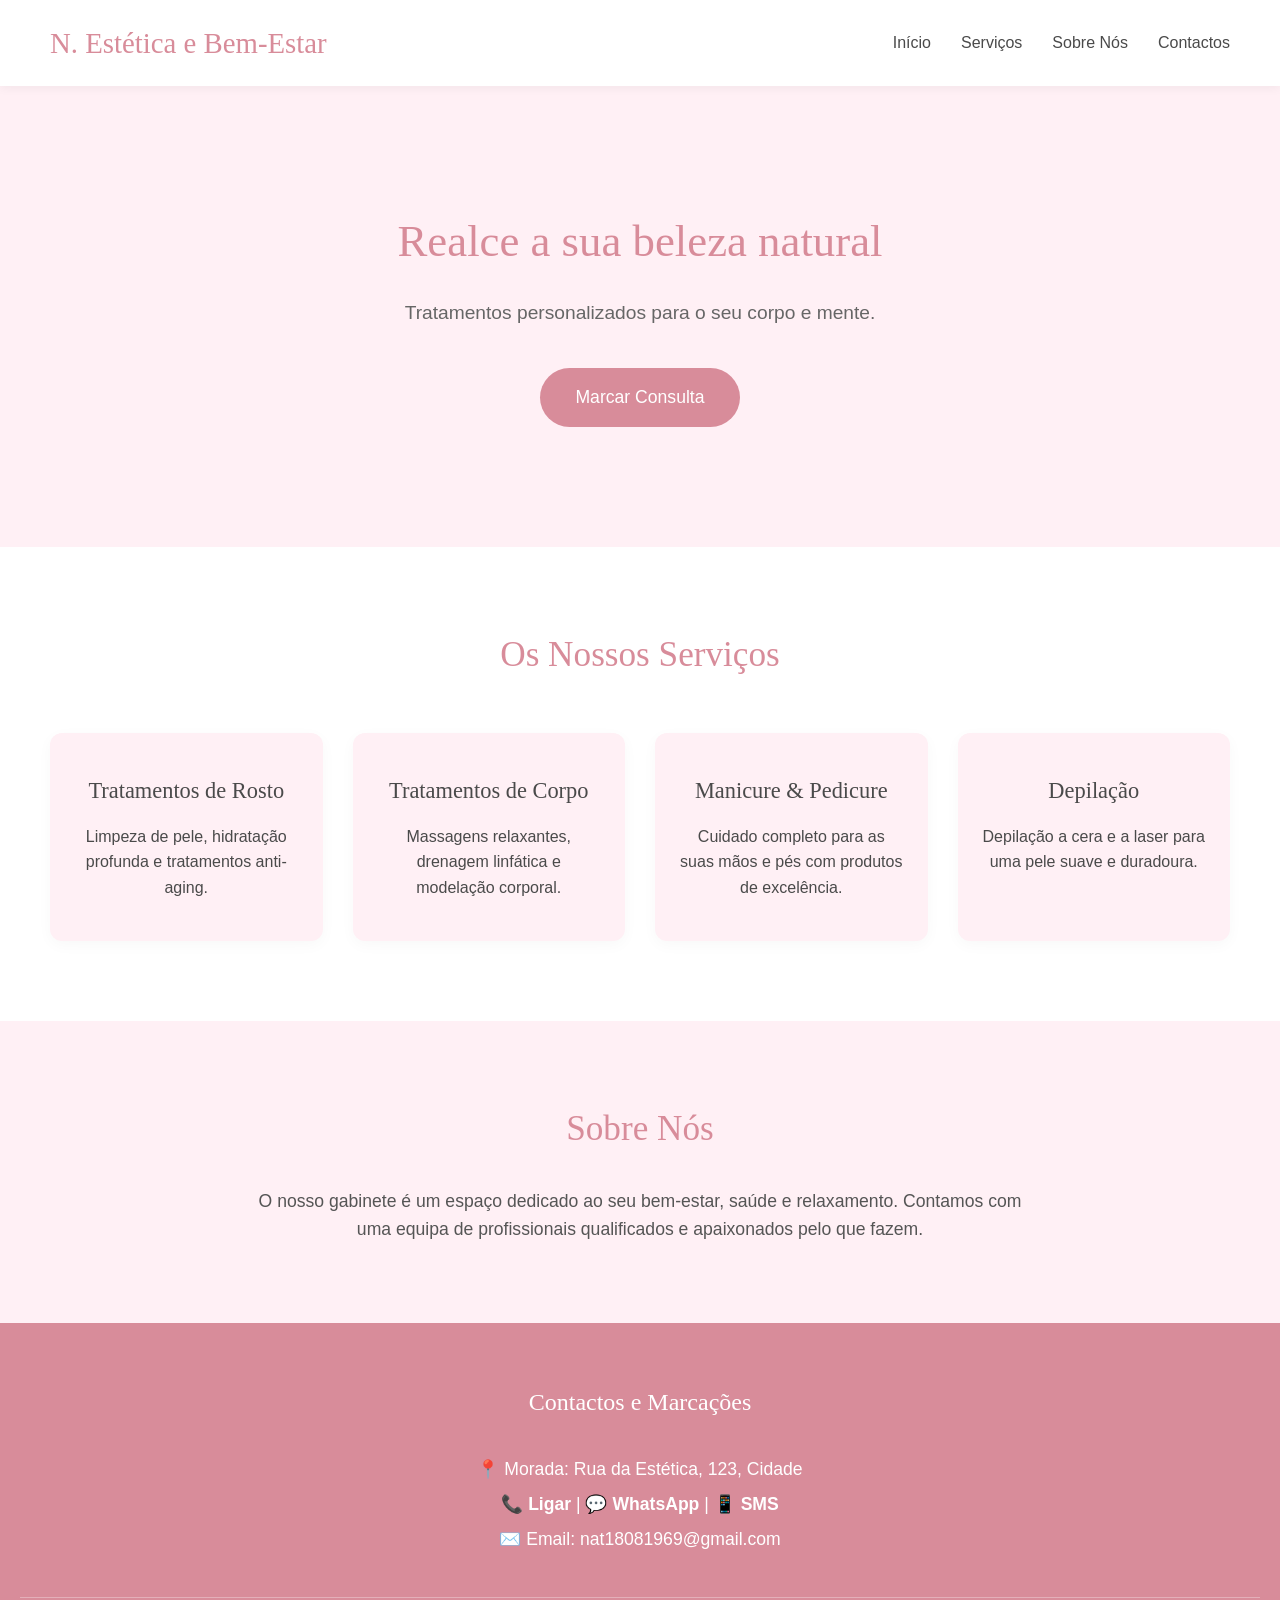
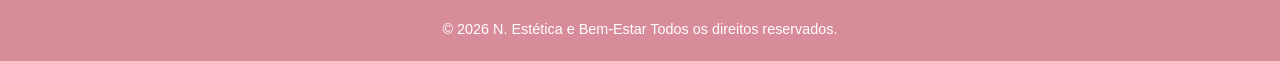
<file: index.html>
<!DOCTYPE html>
<html lang="pt">
<head>
    <meta charset="UTF-8">
    <meta name="viewport" content="width=device-width, initial-scale=1.0">
    <title>N. Estética e Bem-Estar</title>
    <!-- Ligação ao ficheiro CSS que já tens aberto -->
    <link rel="stylesheet" href="CSS/style.css">
</head>
<body>
    <header>
        <div class="logo">
            <h1>N. Estética e Bem-Estar</h1>
        </div>
        <nav>
            <ul>
                <li><a href="index.html">Início</a></li>
                <li><a href="servicos.html">Serviços</a></li>
                <li><a href="sobre.html">Sobre Nós</a></li>
                <li><a href="contactos.html">Contactos</a></li>
            </ul>
        </nav>
    </header>

    <main>
        <!-- Secção Principal (Hero) -->
        <section id="home" class="hero">
            <h2>Realce a sua beleza natural</h2>
            <p>Tratamentos personalizados para o seu corpo e mente.</p>
            <a href="contactos.html" class="btn">Marcar Consulta</a>
        </section>

        <!-- Secção de Serviços -->
        <section id="servicos">
            <h2>Os Nossos Serviços</h2>
            <div class="servicos-grid">
                <article class="servico">
                    <h3>Tratamentos de Rosto</h3>
                    <p>Limpeza de pele, hidratação profunda e tratamentos anti-aging.</p>
                </article>
                <article class="servico">
                    <h3>Tratamentos de Corpo</h3>
                    <p>Massagens relaxantes, drenagem linfática e modelação corporal.</p>
                </article>
                <article class="servico">
                    <h3>Manicure & Pedicure</h3>
                    <p>Cuidado completo para as suas mãos e pés com produtos de excelência.</p>
                </article>
                <article class="servico">
                    <h3>Depilação</h3>
                    <p>Depilação a cera e a laser para uma pele suave e duradoura.</p>
                </article>
            </div>
        </section>

        <!-- Secção Sobre Nós -->
        <section id="sobre">
            <h2>Sobre Nós</h2>
            <p>O nosso gabinete é um espaço dedicado ao seu bem-estar, saúde e relaxamento. Contamos com uma equipa de profissionais qualificados e apaixonados pelo que fazem.</p>
        </section>
    </main>

    <!-- Rodapé com Contactos -->
    <footer id="contactos">
        <h2>Contactos e Marcações</h2>
        <div class="info-contactos">
            <p>📍 Morada: Rua da Estética, 123, Cidade</p>
            <p>
                📞 <a href="tel:+351912345678" style="color: var(--branco); text-decoration: none; font-weight: bold;">Ligar</a> | 
                💬 <a href="https://wa.me/351912345678" target="_blank" style="color: var(--branco); text-decoration: none; font-weight: bold;">WhatsApp</a> | 
                📱 <a href="sms:+351912345678" style="color: var(--branco); text-decoration: none; font-weight: bold;">SMS</a>
            </p>
            <p>✉️ Email: <a href="mailto:nat18081969@gmail.com" style="color: var(--branco); text-decoration: none;">nat18081969@gmail.com</a></p>
        </div>
        <p class="copyright">&copy; 2026 N. Estética e Bem-Estar Todos os direitos reservados.</p>
    </footer>
</body>
</html>
</file>
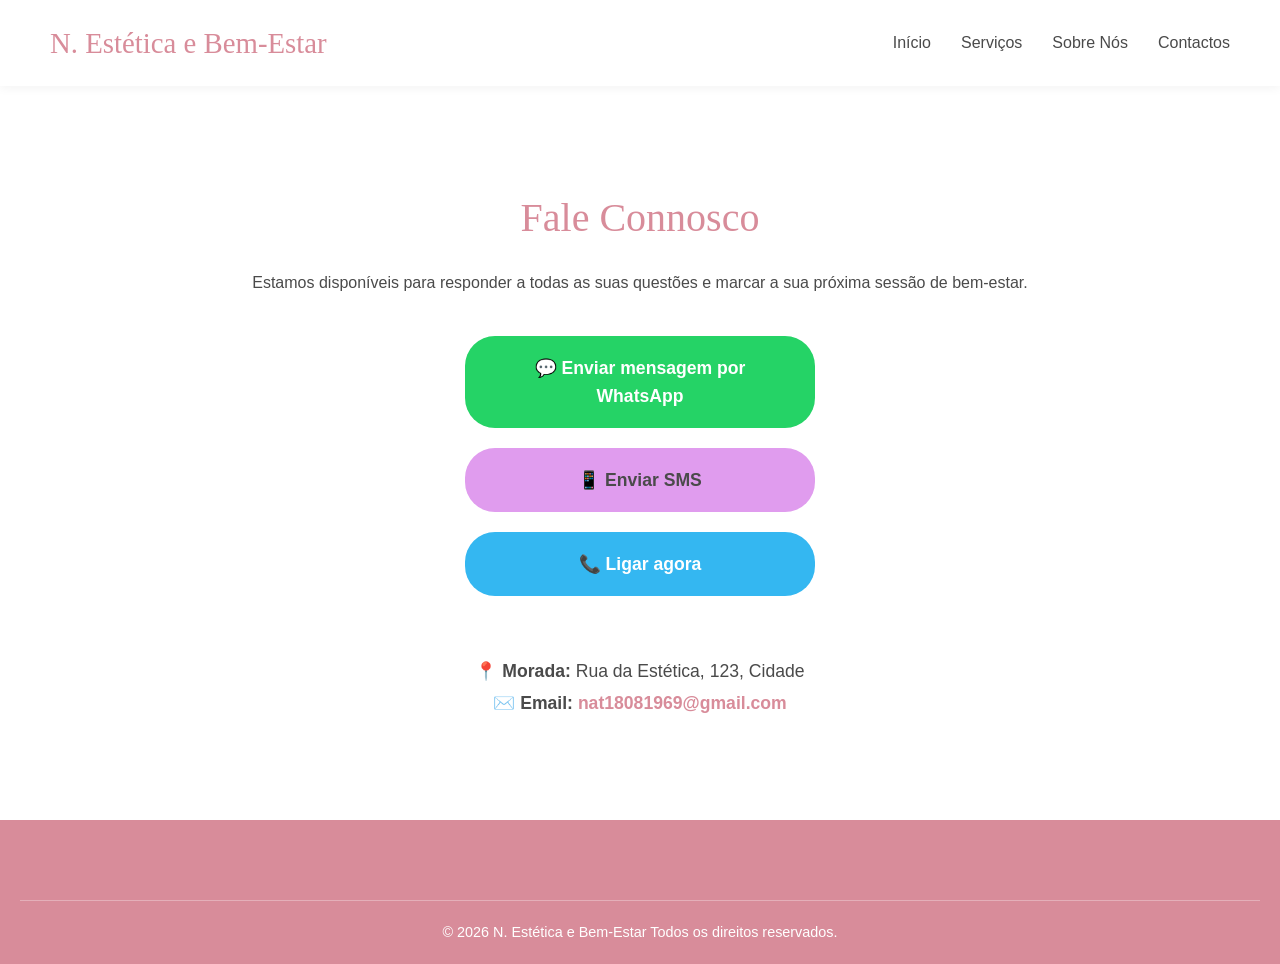
<file: contactos.html>
<!DOCTYPE html>
<html lang="pt">
<head>
    <meta charset="UTF-8">
    <meta name="viewport" content="width=device-width, initial-scale=1.0">
    <title>Contactos - N. Estética e Bem-Estar</title>
    <link rel="stylesheet" href="CSS/style.css">
    <style>

    </style>
</head>
<body>
    
    <header>
        <div class="logo">
            <h1>N. Estética e Bem-Estar</h1>
        </div>
        <nav>
            <ul>
                <li><a href="index.html">Início</a></li>
                <li><a href="index.html#servicos">Serviços</a></li>
                <li><a href="index.html#sobre">Sobre Nós</a></li>
                <li><a href="contactos.html">Contactos</a></li>
            </ul>
        </nav>
    </header>

    <main>
        <section class="contactos-page">
            <h2>Fale Connosco</h2>
            <p>Estamos disponíveis para responder a todas as suas questões e marcar a sua próxima sessão de bem-estar.</p>
            
            <div class="botoes-contacto">
                <!-- WhatsApp -->
                <!-- Substituir 351912345678 pelo número real, com o indicativo (ex: 351 para Portugal) -->
                <a href="https://wa.me/351912345678" target="_blank" class="btn-contacto btn-whatsapp">
                    💬 Enviar mensagem por WhatsApp
                </a>
                
                <!-- SMS -->
                <a href="sms:+351912345678" class="btn-contacto btn-sms">
                    📱 Enviar SMS
                </a>
                
                <!-- Ligar -->
                <a href="tel:+351912345678" class="btn-contacto btn-call">
                    📞 Ligar agora
                </a>
            </div>

            <div class="outros-detalhes">
                <p>📍 <strong>Morada:</strong> Rua da Estética, 123, Cidade</p>
                <p>✉️ <strong>Email:</strong> <a href="mailto:nat18081969@gmail.com">nat18081969@gmail.com</a></p>
            </div>
        </section>
    </main>

    <footer>
        <p class="copyright">&copy; 2026 N. Estética e Bem-Estar Todos os direitos reservados.</p>
    </footer>
</body>
</html>
</file>
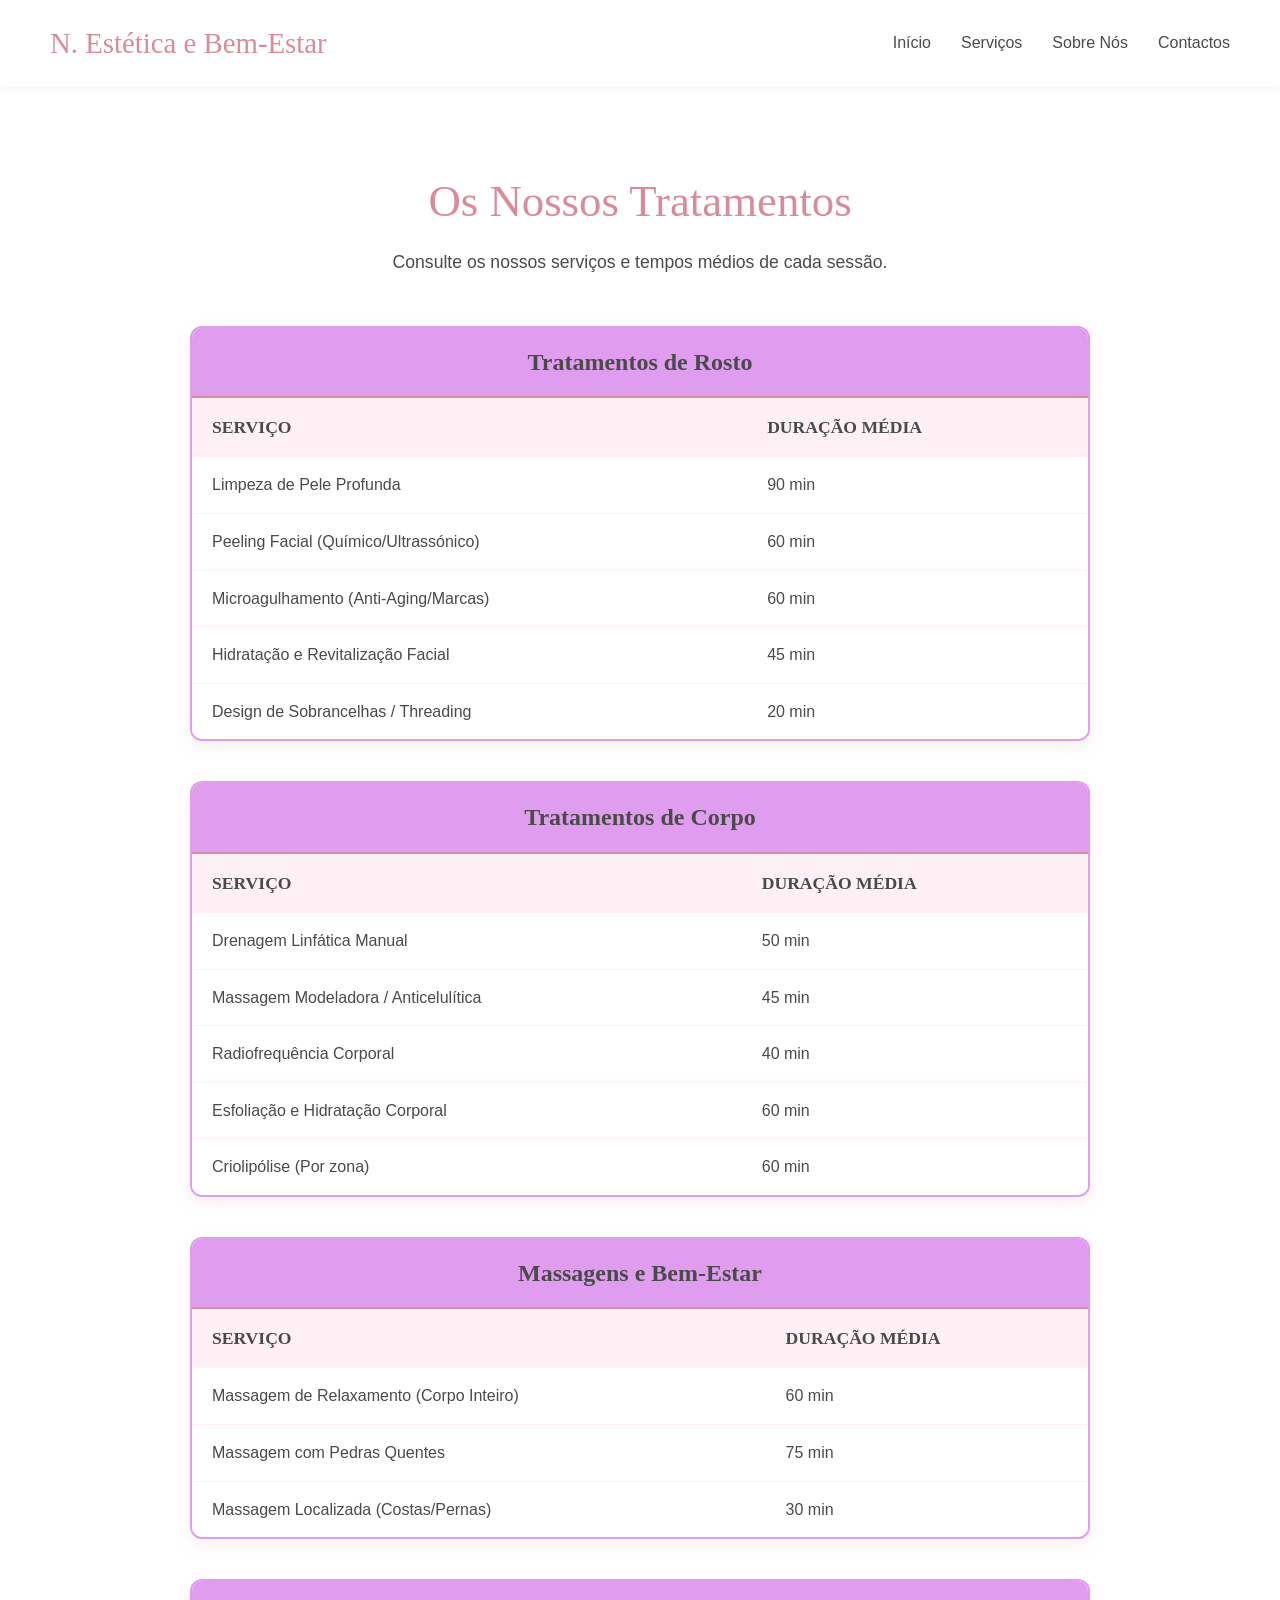
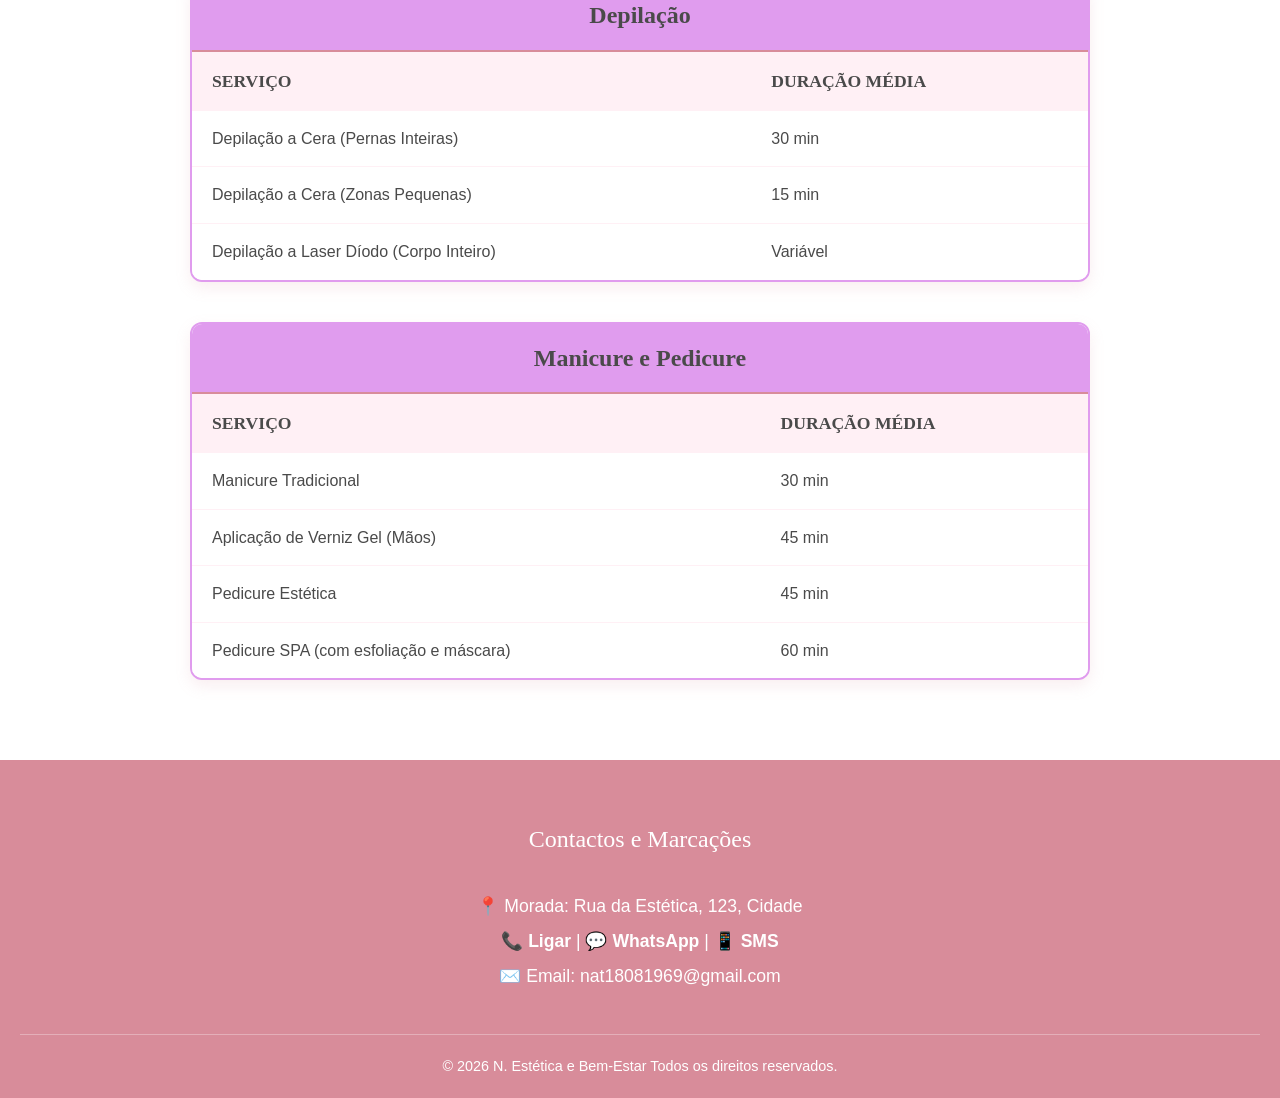
<file: servicos.html>
<!DOCTYPE html>
<html lang="pt">
<head>
    <meta charset="UTF-8">
    <meta name="viewport" content="width=device-width, initial-scale=1.0">
    <title>Serviços - N. Estética e Bem-Estar</title>
    <link rel="stylesheet" href="CSS/style.css">

</head>
<body>
    <header>
        <div class="logo">
            <h1>N. Estética e Bem-Estar</h1>
        </div>
        <nav>
            <ul>
                <li><a href="index.html">Início</a></li>
                <li><a href="servicos.html">Serviços</a></li>
                <li><a href="index.html#sobre">Sobre Nós</a></li>
                <li><a href="contactos.html">Contactos</a></li>
            </ul>
        </nav>
    </header>

    <main>
        <section class="servicos-page">
            <h2 class="titulo-principal">Os Nossos Tratamentos</h2>
            <p class="desc">Consulte os nossos serviços e tempos médios de cada sessão.</p>
            
            <div class="tabelas-grid">
                
                <!-- Tabela 1: Rosto -->
                <div class="tabela-wrapper">
                    <h3 class="tabela-titulo"> Tratamentos de Rosto</h3>
                    <table class="tabela-servicos">
                        <thead>
                            <tr>
                                <th>Serviço</th>
                                <th>Duração Média</th>
                            </tr>
                        </thead>
                        <tbody>
                            <tr>
                                <td>Limpeza de Pele Profunda</td>
                                <td>90 min</td>
                            </tr>
                            <tr>
                                <td>Peeling Facial (Químico/Ultrassónico)</td>
                                <td>60 min</td>
                            </tr>
                            <tr>
                                <td>Microagulhamento (Anti-Aging/Marcas)</td>
                                <td>60 min</td>
                            </tr>
                            <tr>
                                <td>Hidratação e Revitalização Facial</td>
                                <td>45 min</td>
                            </tr>
                            <tr>
                                <td>Design de Sobrancelhas / Threading</td>
                                <td>20 min</td>
                            </tr>
                        </tbody>
                    </table>
                </div>

                <!-- Tabela 2: Corpo -->
                <div class="tabela-wrapper">
                    <h3 class="tabela-titulo"> Tratamentos de Corpo</h3>
                    <table class="tabela-servicos">
                        <thead>
                            <tr>
                                <th>Serviço</th>
                                <th>Duração Média</th>
                            </tr>
                        </thead>
                        <tbody>
                            <tr>
                                <td>Drenagem Linfática Manual</td>
                                <td>50 min</td>
                            </tr>
                            <tr>
                                <td>Massagem Modeladora / Anticelulítica</td>
                                <td>45 min</td>
                            </tr>
                            <tr>
                                <td>Radiofrequência Corporal</td>
                                <td>40 min</td>
                            </tr>
                            <tr>
                                <td>Esfoliação e Hidratação Corporal</td>
                                <td>60 min</td>
                            </tr>
                            <tr>
                                <td>Criolipólise (Por zona)</td>
                                <td>60 min</td>
                            </tr>
                        </tbody>
                    </table>
                </div>

                <!-- Tabela 3: Bem-Estar -->
                <div class="tabela-wrapper">
                    <h3 class="tabela-titulo"> Massagens e Bem-Estar</h3>
                    <table class="tabela-servicos">
                        <thead>
                            <tr>
                                <th>Serviço</th>
                                <th>Duração Média</th>
                            </tr>
                        </thead>
                        <tbody>
                            <tr>
                                <td>Massagem de Relaxamento (Corpo Inteiro)</td>
                                <td>60 min</td>
                            </tr>
                            <tr>
                                <td>Massagem com Pedras Quentes</td>
                                <td>75 min</td>
                            </tr>
                            <tr>
                                <td>Massagem Localizada (Costas/Pernas)</td>
                                <td>30 min</td>
                            </tr>
                        </tbody>
                    </table>
                </div>

                <!-- Tabela 4: Depilação -->
                <div class="tabela-wrapper">
                    <h3 class="tabela-titulo"> Depilação</h3>
                    <table class="tabela-servicos">
                        <thead>
                            <tr>
                                <th>Serviço</th>
                                <th>Duração Média</th>
                            </tr>
                        </thead>
                        <tbody>
                            <tr>
                                <td>Depilação a Cera (Pernas Inteiras)</td>
                                <td>30 min</td>
                            </tr>
                            <tr>
                                <td>Depilação a Cera (Zonas Pequenas)</td>
                                <td>15 min</td>
                            </tr>
                            <tr>
                                <td>Depilação a Laser Díodo (Corpo Inteiro)</td>
                                <td>Variável</td>
                            </tr>
                        </tbody>
                    </table>
                </div>

                <!-- Tabela 5: Mãos e Pés -->
                <div class="tabela-wrapper">
                    <h3 class="tabela-titulo"> Manicure e Pedicure</h3>
                    <table class="tabela-servicos">
                        <thead>
                            <tr>
                                <th>Serviço</th>
                                <th>Duração Média</th>
                            </tr>
                        </thead>
                        <tbody>
                            <tr>
                                <td>Manicure Tradicional</td>
                                <td>30 min</td>
                            </tr>
                            <tr>
                                <td>Aplicação de Verniz Gel (Mãos)</td>
                                <td>45 min</td>
                            </tr>
                            <tr>
                                <td>Pedicure Estética</td>
                                <td>45 min</td>
                            </tr>
                            <tr>
                                <td>Pedicure SPA (com esfoliação e máscara)</td>
                                <td>60 min</td>
                            </tr>
                        </tbody>
                    </table>
                </div>

            </div>
        </section>
    </main>

    <footer id="contactos">
        <h2>Contactos e Marcações</h2>
        <div class="info-contactos">
            <p>📍 Morada: Rua da Estética, 123, Cidade</p>
            <p>
                📞 <a href="tel:+351912345678" style="color: var(--branco); text-decoration: none; font-weight: bold;">Ligar</a> | 
                💬 <a href="https://wa.me/351912345678" target="_blank" style="color: var(--branco); text-decoration: none; font-weight: bold;">WhatsApp</a> | 
                📱 <a href="sms:+351912345678" style="color: var(--branco); text-decoration: none; font-weight: bold;">SMS</a>
            </p>
            <p>✉️ Email: <a href="mailto:nat18081969@gmail.com" style="color: var(--branco); text-decoration: none;">nat18081969@gmail.com</a></p>
        </div>
        <p class="copyright">&copy; 2026 N. Estética e Bem-Estar Todos os direitos reservados.</p>
    </footer>
</body>
</html>
</file>
<file: CSS/style.css>
/* Variáveis de Cores e Estilos Base */
:root {
    --rosa-claro: #fff0f5;  /* Fundo muito suave (Lavender Blush) */
    --rosa-principal: #e09cee; /* Rosa pastel para destaques */
    --rosa-escuro: #d88c9a;   /* Rosa mais escuro para botões e rodapé */
    --texto-escuro: #4a4a4a;  /* Cinza escuro para melhor legibilidade que o preto */
    --branco: #ffffff;
}

* {
    margin: 0;
    padding: 0;
    box-sizing: border-box;
}

body {
    font-family: 'Helvetica Neue', Helvetica, Arial, sans-serif;
    color: var(--texto-escuro);
    background-color: var(--branco);
    line-height: 1.6;
}

/* Tipografia Elegante para Títulos */
h1, h2, h3 {
    font-family: 'Georgia', serif;
    font-weight: normal;
    color: var(--rosa-escuro);
}

/* Cabeçalho e Navegação */
header {
    background-color: var(--branco);
    display: flex;
    justify-content: space-between;
    align-items: center;
    padding: 20px 50px;
    box-shadow: 0 2px 10px rgba(0,0,0,0.05);
    position: sticky;
    top: 0;
    z-index: 1000;
}

.logo h1 {
    font-size: 1.8rem;
    margin: 0;
}

nav ul {
    list-style: none;
    display: flex;
    gap: 30px;
}

nav a {
    text-decoration: none;
    color: var(--texto-escuro);
    font-weight: 500;
    transition: color 0.3s;
}

nav a:hover {
    color: var(--rosa-escuro);
}

/* Secção Hero (Principal) */
.hero {
    background-color: var(--rosa-claro);
    text-align: center;
    padding: 120px 20px;
}

.hero h2 {
    font-size: 2.8rem;
    margin-bottom: 20px;
}

.hero p {
    font-size: 1.2rem;
    margin-bottom: 40px;
    color: #666;
}

/* Estilo do Botão */
.btn {
    display: inline-block;
    background-color: var(--rosa-escuro);
    color: var(--branco);
    padding: 15px 35px;
    text-decoration: none;
    border-radius: 30px;
    font-size: 1.1rem;
    transition: background-color 0.3s, transform 0.2s;
}

.btn:hover {
    background-color: #c77b89;
    transform: scale(1.05);
}

/* Secção de Serviços */
#servicos {
    padding: 80px 50px;
    text-align: center;
    background-color: var(--branco);
}

#servicos h2 {
    font-size: 2.2rem;
    margin-bottom: 50px;
}

.servicos-grid {
    display: grid;
    grid-template-columns: repeat(auto-fit, minmax(250px, 1fr));
    gap: 30px;
    max-width: 1200px;
    margin: 0 auto;
}

.servico {
    background-color: var(--rosa-claro);
    padding: 40px 25px;
    border-radius: 12px;
    box-shadow: 0 4px 15px rgba(0,0,0,0.03);
    transition: transform 0.3s, background-color 0.3s;
}

.servico:hover {
    transform: translateY(-8px);
    background-color: var(--rosa-principal);
}

.servico h3 {
    margin-bottom: 15px;
    color: var(--texto-escuro);
    font-size: 1.4rem;
}

/* Secção Sobre Nós */
#sobre {
    padding: 80px 50px;
    text-align: center;
    background-color: var(--rosa-claro);
}

#sobre h2 {
    font-size: 2.2rem;
    margin-bottom: 30px;
}

#sobre p {
    max-width: 800px;
    margin: 0 auto;
    font-size: 1.1rem;
    color: #555;
}

/* Rodapé e Contactos */
footer {
    background-color: var(--rosa-escuro);
    color: var(--branco);
    text-align: center;
    padding: 60px 20px 20px;
}

footer h2 {
    color: var(--branco);
    margin-bottom: 30px;
}

.info-contactos {
    margin-bottom: 40px;
    line-height: 2;
    font-size: 1.1rem;
}

.copyright {
    font-size: 0.9rem;
    border-top: 1px solid rgba(255,255,255,0.3);
    padding-top: 20px;
    margin-top: 20px;
}

/* Página de Contactos */
.contactos-page {
    padding: 100px 20px;
    text-align: center;
    background-color: var(--branco);
    min-height: calc(100vh - 200px);
}

.contactos-page h2 {
    font-size: 2.5rem;
    margin-bottom: 20px;
    color: var(--rosa-escuro);
}

.botoes-contacto {
    display: flex;
    flex-direction: column;
    gap: 20px;
    max-width: 350px;
    margin: 40px auto;
}

.btn-contacto {
    display: flex;
    align-items: center;
    justify-content: center;
    gap: 12px;
    padding: 18px 25px;
    border-radius: 30px;
    text-decoration: none;
    color: var(--branco);
    font-weight: bold;
    font-size: 1.1rem;
    transition: transform 0.2s, box-shadow 0.3s;
}

.btn-contacto:hover {
    transform: translateY(-3px);
    box-shadow: 0 5px 15px rgba(0,0,0,0.1);
}
        
/* Cores Específicas dos Botões */
.btn-whatsapp { 
    background-color: #25D366; /* Verde do WhatsApp */
}

.btn-call { 
    background-color: #34b7f1; /* Azul para Chamada */
}

.btn-sms { 
    background-color: var(--rosa-principal); 
    color: var(--texto-escuro); 
}

.btn-sms:hover { 
    background-color: var(--rosa-escuro); 
    color: var(--branco);
}

.outros-detalhes {
    margin-top: 60px;
    font-size: 1.1rem;
    line-height: 1.8;
    color: var(--texto-escuro);
}

.outros-detalhes a {
    color: var(--rosa-escuro);
    text-decoration: none;
    font-weight: bold;
}

/* Serviços */
.servicos-page {
    padding: 80px 20px;
    background-color: var(--branco);
    min-height: calc(100vh - 200px);
}

.servicos-page h2.titulo-principal {
    text-align: center;
    font-size: 2.8rem;
    margin-bottom: 10px;
    color: var(--rosa-escuro);
}

.servicos-page p.desc {
    text-align: center;
    margin-bottom: 50px;
    color: var(--texto-escuro);
    font-size: 1.1rem;
}

/* Container para as várias tabelas */
.tabelas-grid {
    display: flex;
    flex-direction: column;
    gap: 40px;
    max-width: 900px;
    margin: 0 auto;
}

/* Estilo para separar cada bloco de tabela */
.tabela-wrapper {
    background-color: var(--branco);
    border: 2px solid var(--rosa-principal);
    border-radius: 12px;
    overflow: hidden;
    box-shadow: 0 6px 15px rgba(216, 140, 154, 0.15); /* Sombra suave num tom rosado */
}

/* Cabeçalho superior de cada tabela */
.tabela-titulo {
    background-color: var(--rosa-principal);
    color: var(--texto-escuro);
    text-align: center;
    padding: 15px;
    font-size: 1.5rem;
    font-weight: bold;
    margin: 0;
    border-bottom: 2px solid var(--rosa-escuro);
}

.tabela-servicos {
    width: 100%;
    border-collapse: collapse;
    background-color: var(--branco);
    text-align: left;
}

.tabela-servicos th, .tabela-servicos td {
    padding: 15px 20px;
    border-bottom: 1px solid var(--rosa-claro);
}

/* Cor do cabeçalho das colunas */
.tabela-servicos th {
    background-color: var(--rosa-claro);
    color: var(--texto-escuro);
    font-family: 'Georgia', serif;
    font-size: 1.1rem;
    text-transform: uppercase;
}

/* Remove a linha de baixo do último elemento para não chocar com o border radius */
.tabela-servicos tr:last-child td {
    border-bottom: none;
}

/* Efeito de cor ao passar o rato */
.tabela-servicos tr:hover {
    background-color: var(--rosa-claro);
}
</file>
